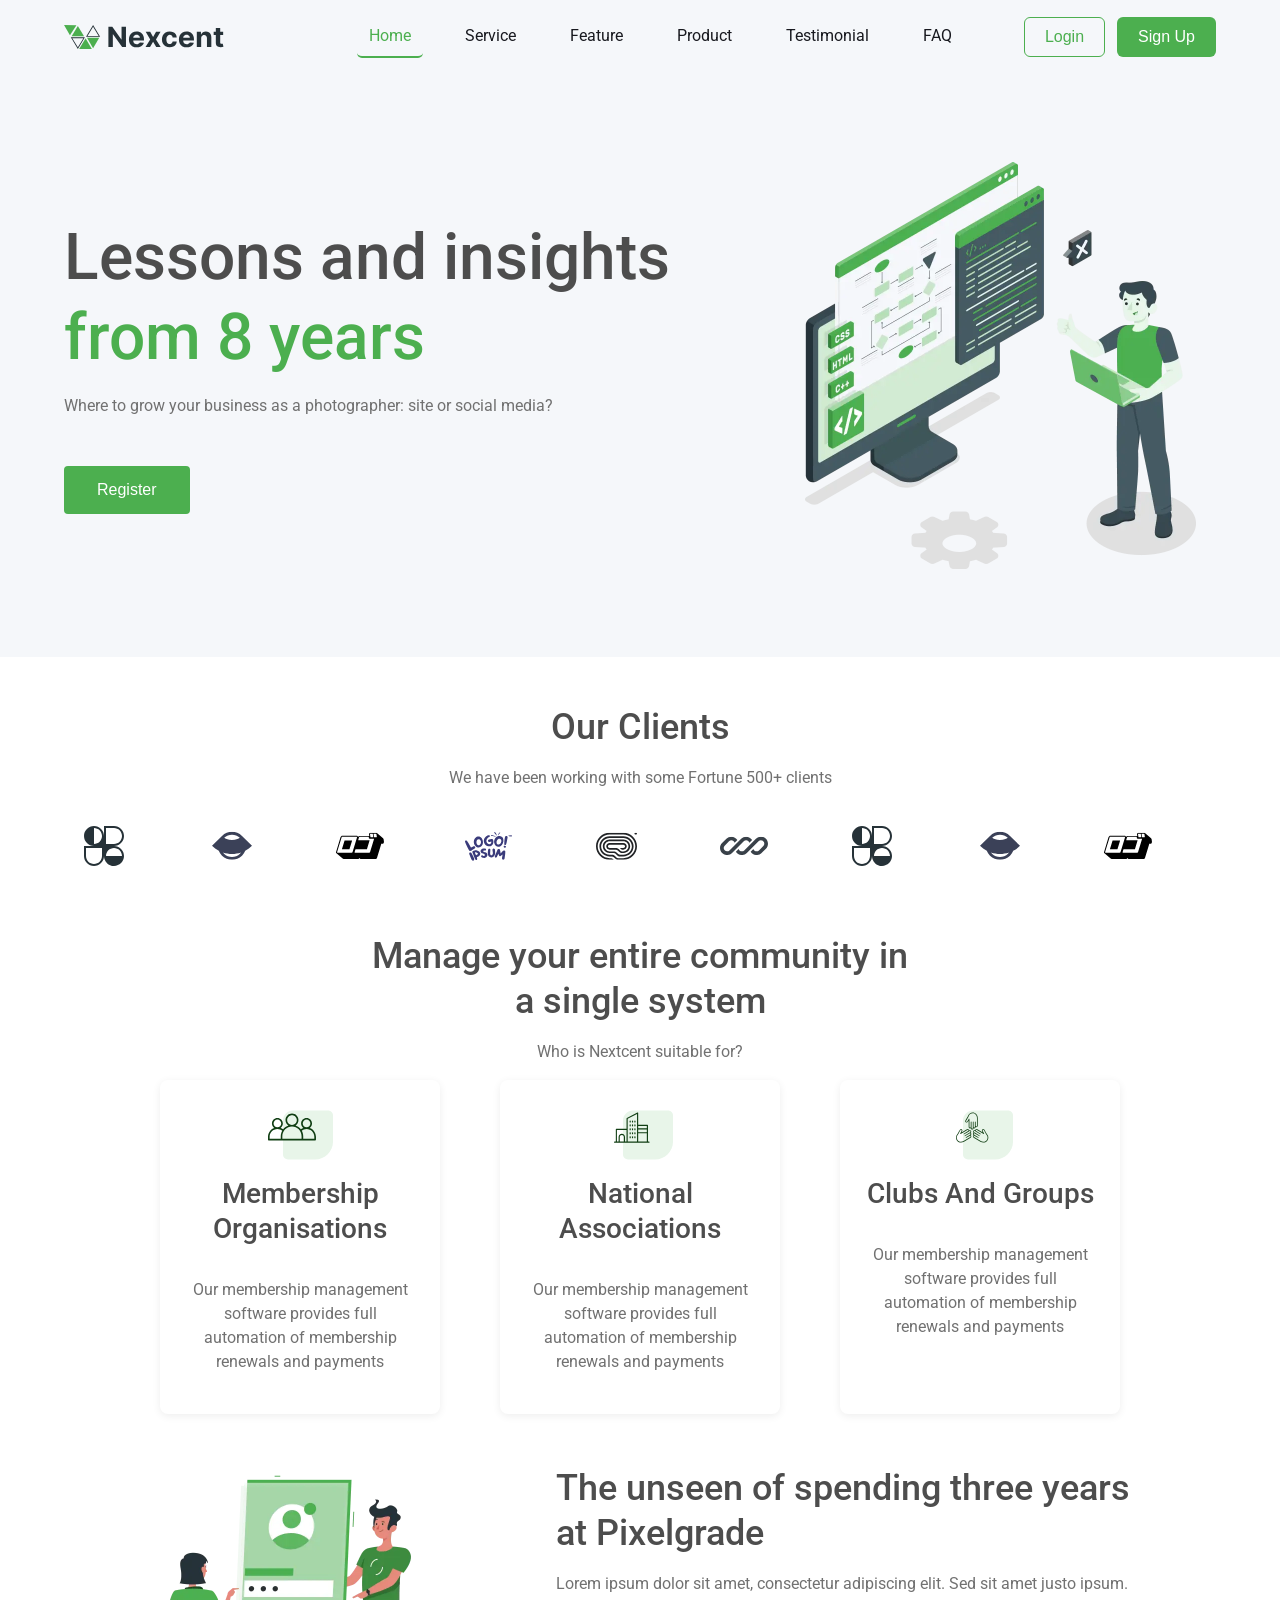
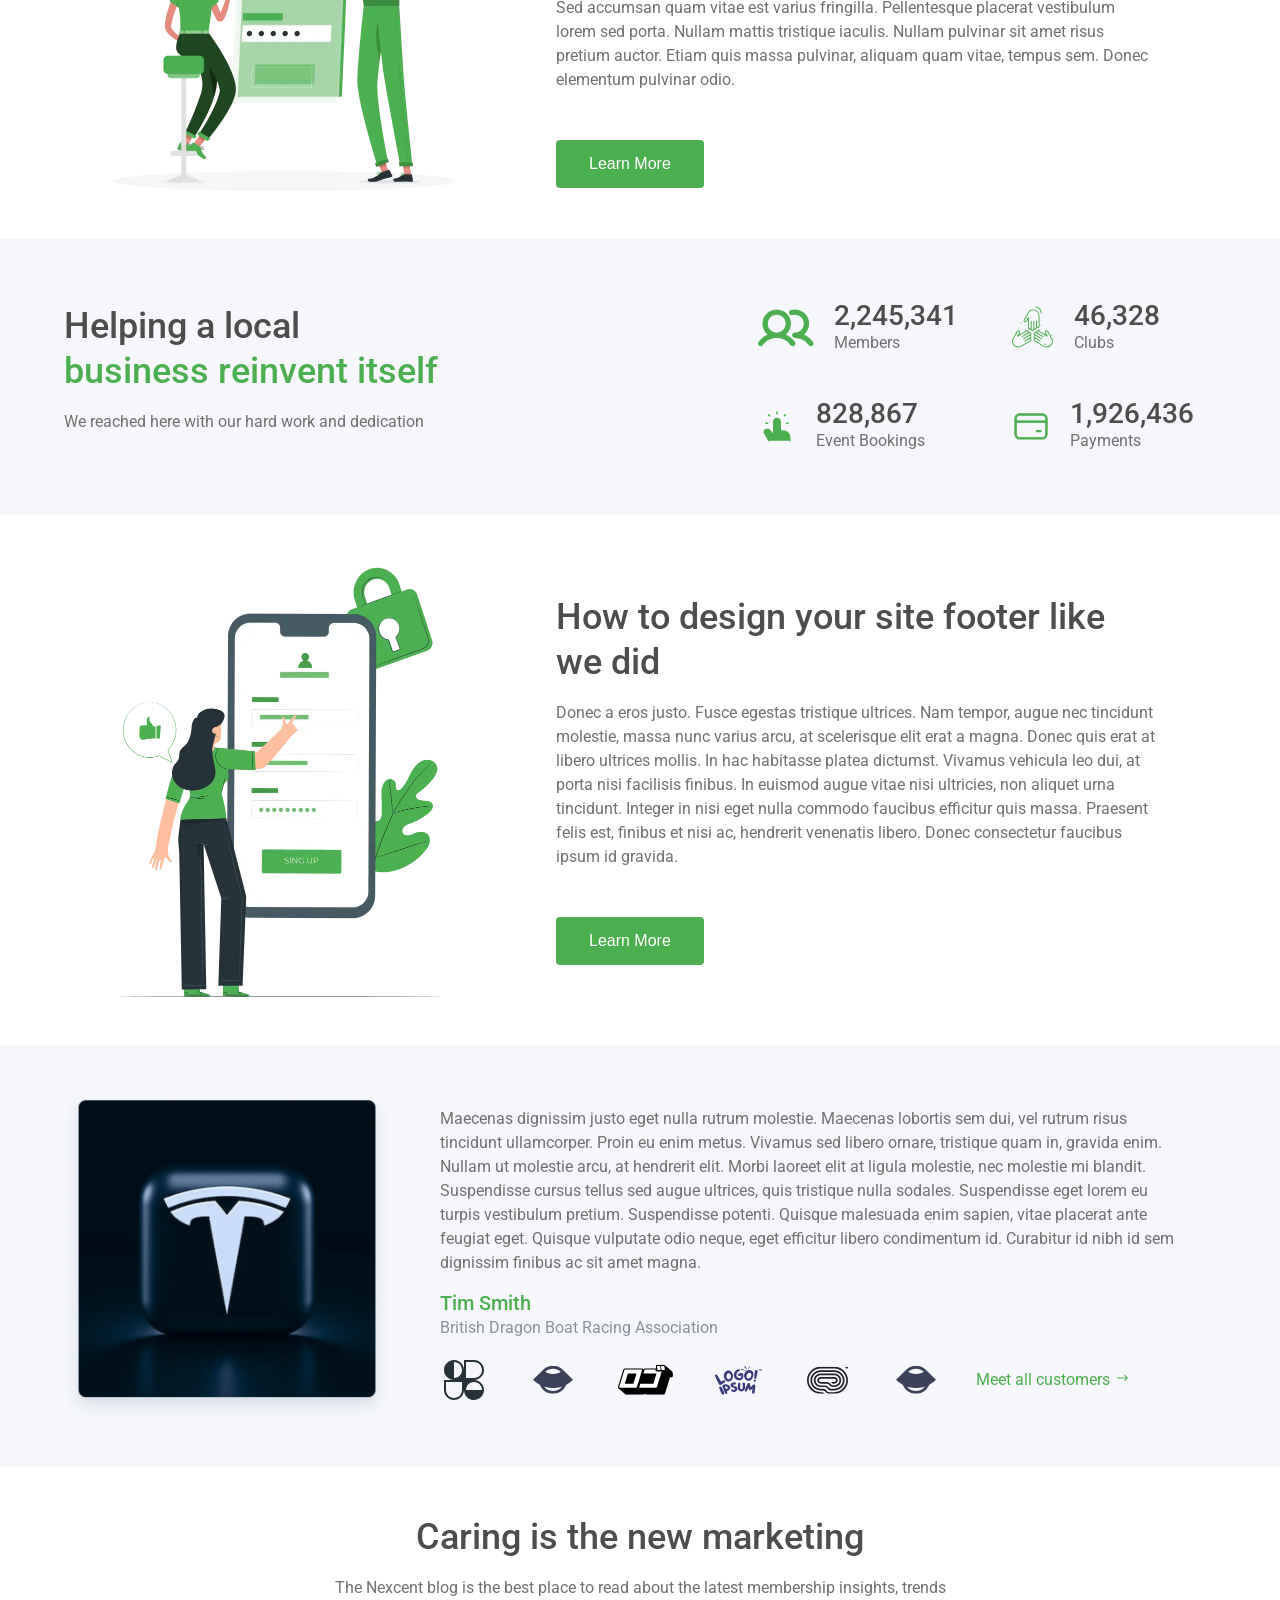
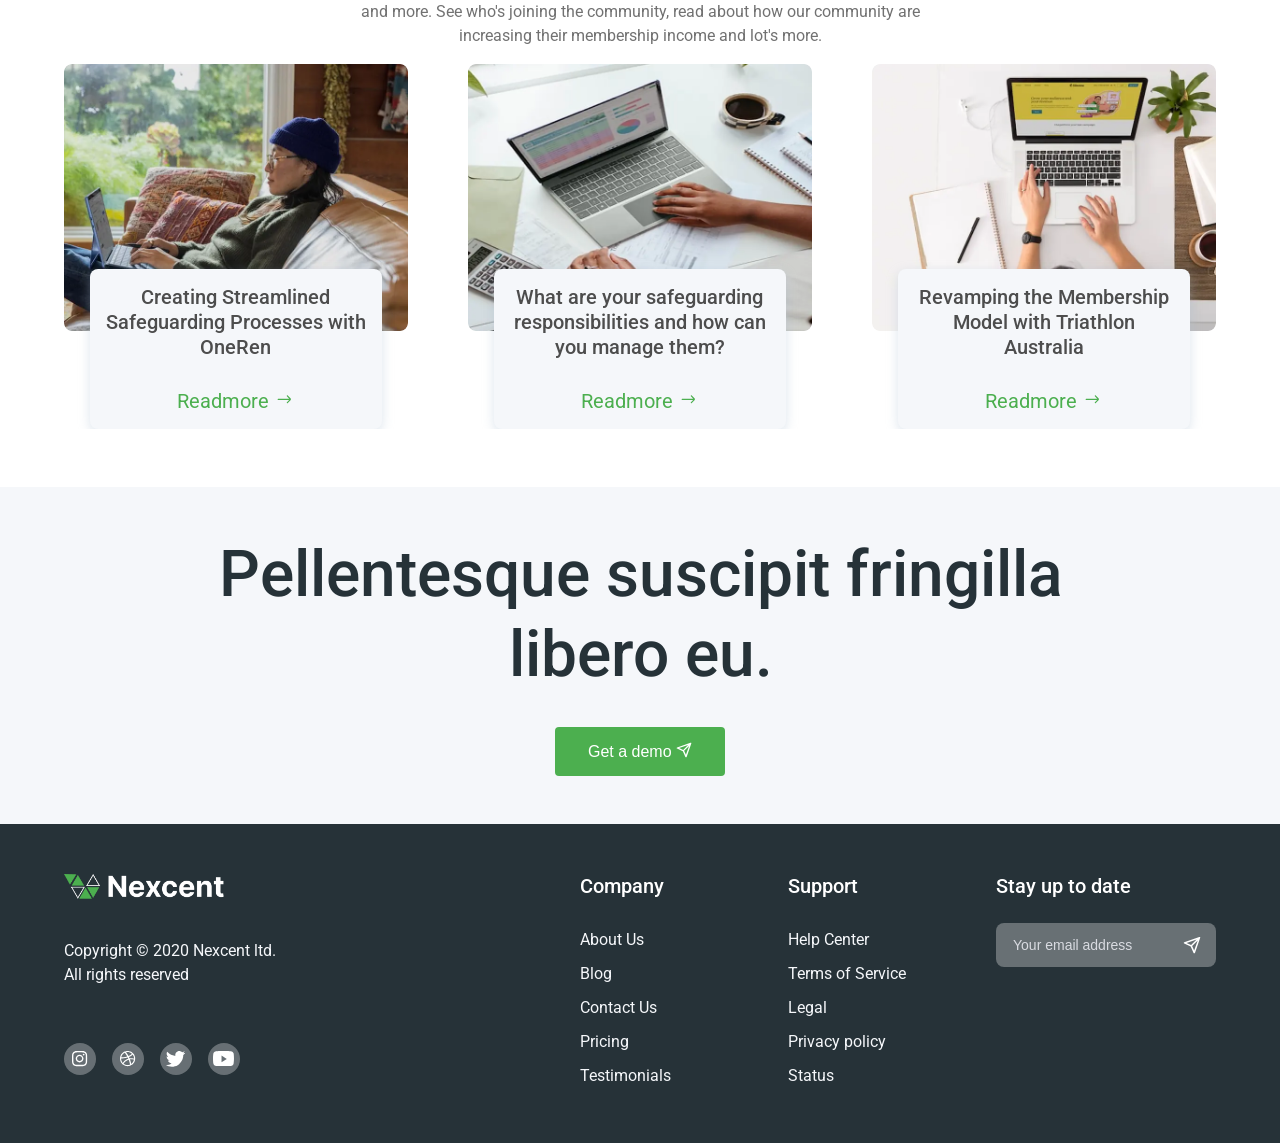
<file: index.html>
<!doctype html>
<html lang="en">
  <head>
    <meta charset="UTF-8" />
    <meta name="viewport" content="width=device-width, initial-scale=1.0" />

    <meta name="mobile-web-app-capable" content="yes" />
    <meta name="apple-mobile-web-app-status-bar-style" content="default" />
    <meta name="apple-mobile-web-app-title" content="Nexcent" />

    <title>Lessons and insights from 8 years | Nexcent</title>

    <meta
      name="description"
      content="Lessons and insights from 8 years. Where to grow your business as a photographer: site or social media?"
    />
    <meta name="theme-color" content="#4caf4f" />
    <link rel="icon" href="assets/favicon.ico" type="image/x-icon" />

    <!-- Styles -->
    <link rel="stylesheet" href="css/typography.css" />

    <link rel="stylesheet" href="css/styles.css" />

    <link rel="stylesheet" href="css/icomoon.css" />
  </head>

  <body>
    <a href="#main-content" class="skip-link">Skip to main content</a>
    <!-- Header Section -->
    <header>
      <div class="container">
        <div class="header-inner">
          <!-- Logo -->
          <a href="/" class="logo">
            <img
              src="assets/logo.svg"
              alt="Nexcent logo"
              width="160"
              height="25"
              fetchpriority="high"
            />
          </a>

          <!-- Hamburger -->
          <button
            class="hamburger"
            aria-controls="primary-navigation"
            aria-expanded="false"
            aria-label="Toggle menu"
          >
            <span></span>
            <span></span>
            <span></span>
          </button>

          <!-- Navigation -->
          <nav
            id="primary-navigation"
            class="nav-menu"
            aria-label="Main Navigation"
          >
            <!-- Close -->
            <button type="button" class="menu-close" aria-label="Close menu">
              <span></span>
              <span></span>
            </button>

            <ul class="nav-list">
              <li>
                <a href="/" aria-current="page" class="nav-link active">Home</a>
              </li>
              <li><a href="/service" class="nav-link">Service</a></li>
              <li><a href="/feature" class="nav-link">Feature</a></li>
              <li><a href="/product" class="nav-link">Product</a></li>
              <li>
                <a href="/testimonial" class="nav-link">Testimonial</a>
              </li>
              <li><a href="/" class="nav-link">FAQ</a></li>
            </ul>

            <div class="nav-actions">
              <button class="btn-secondary btn-header" data-modal="loginModal">
                Login
              </button>
              <button class="btn-primary btn-header" data-modal="signupModal">
                Sign Up
              </button>
            </div>
          </nav>
        </div>
      </div>
    </header>
    <div class="menu-overlay"></div>

    <!-- Main Section -->
    <main id="main-content">
      <!-- Hero section -->
      <section class="hero-section">
        <div class="container">
          <div class="hero-content flex-gap">
            <div class="hero-text">
              <h1>Lessons and insights <span>from 8 years</span></h1>
              <p>
                Where to grow your business as a photographer: site or social
                media?
              </p>
              <button
                type="button"
                class="btn-primary btn-register"
                data-modal="signupModal"
              >
                Register
              </button>
            </div>

            <picture class="hero-illustration">
              <!-- Mobile Webp images -->
              <source
                type="image/webp"
                media="(max-width: 767px)"
                srcset="assets/hero-illustration.webp 1x"
              />

              <!-- Mobile jpg fallback  -->
              <source
                media="(max-width: 767px)"
                srcset="assets/hero-illustration.jpg 1x"
              />

              <!-- Desktop webp images -->
              <source
                type="image/webp"
                media="(min-width: 767px)"
                srcset="
                  assets/hero-illustration_2x.webp 2x,
                  assets/hero-illustration_3x.webp 3x
                "
              />

              <!-- Desktop jpg fallback  -->
              <source
                type="image/webp"
                media="(min-width: 767px)"
                srcset="
                  assets/hero-illustration_2x.jpg 2x,
                  assets/hero-illustration_3x.jpg 3x
                "
              />

              <!-- Default fallback -->
              <img
                src="assets/hero-illustration.jpg"
                alt=""
                width="391"
                height="407"
                fetchpriority="high"
              />
            </picture>
          </div>
        </div>
      </section>

      <!-- Client section -->
      <section class="client-section">
        <div class="container">
          <div class="our-client-content">
            <h2 class="scroll-heading">Our Clients</h2>
            <p>We have been working with some Fortune 500+ clients</p>

            <div class="client-slider">
              <div class="client-track">
                <ul class="client-logos">
                  <!-- First Set of Logos -->
                  <li>
                    <img
                      src="assets/clients/client-logo-1.svg"
                      alt="Client Logo 1"
                      width="48"
                      height="48"
                      loading="lazy"
                    />
                  </li>
                  <li>
                    <img
                      src="assets/clients/client-logo-2.svg"
                      alt="Client Logo 2"
                      width="48"
                      height="48"
                      loading="lazy"
                    />
                  </li>
                  <li>
                    <img
                      src="assets/clients/client-logo-3.svg"
                      alt="Client Logo 3"
                      width="48"
                      height="48"
                      loading="lazy"
                    />
                  </li>
                  <li>
                    <img
                      src="assets/clients/client-logo-4.svg"
                      alt="Client Logo 4"
                      width="48"
                      height="48"
                      loading="lazy"
                    />
                  </li>
                  <li>
                    <img
                      src="assets/clients/client-logo-5.svg"
                      alt="Client Logo 5"
                      width="48"
                      height="48"
                      loading="lazy"
                    />
                  </li>
                  <li>
                    <img
                      src="assets/clients/client-logo-6.svg"
                      alt="Client Logo 6"
                      width="48"
                      height="48"
                      loading="lazy"
                    />
                  </li>

                  <!-- Duplicate Set of Logos (Required for seamless infinite scroll) -->
                  <li>
                    <img
                      src="assets/clients/client-logo-1.svg"
                      alt="Client Logo 1"
                      width="48"
                      height="48"
                      loading="lazy"
                    />
                  </li>
                  <li>
                    <img
                      src="assets/clients/client-logo-2.svg"
                      alt="Client Logo 2"
                      width="48"
                      height="48"
                      loading="lazy"
                    />
                  </li>
                  <li>
                    <img
                      src="assets/clients/client-logo-3.svg"
                      alt="Client Logo 3"
                      width="48"
                      height="48"
                      loading="lazy"
                    />
                  </li>
                  <li>
                    <img
                      src="assets/clients/client-logo-4.svg"
                      alt="Client Logo 4"
                      width="48"
                      height="48"
                      loading="lazy"
                    />
                  </li>
                  <li>
                    <img
                      src="assets/clients/client-logo-5.svg"
                      alt="Client Logo 5"
                      width="48"
                      height="48"
                      loading="lazy"
                    />
                  </li>
                  <li>
                    <img
                      src="assets/clients/client-logo-6.svg"
                      alt="Client Logo 6"
                      width="48"
                      height="48"
                      loading="lazy"
                    />
                  </li>
                </ul>
              </div>
            </div>
          </div>
        </div>
      </section>

      <!-- feature cards section -->
      <section class="feature-cards-section">
        <div class="container">
          <div class="our-client-content">
            <h2 class="scroll-heading">
              Manage your entire community in a single system
            </h2>
            <p>Who is Nextcent suitable for?</p>
          </div>
          <div class="feature-cards horizontal-scroll grid-gap">
            <div class="feature-card">
              <span class="icon-membership" aria-hidden="true"></span>
              <h3>Membership Organisations</h3>
              <p>
                Our membership management software provides full automation of
                membership renewals and payments
              </p>
            </div>

            <div class="feature-card">
              <span class="icon-associations" aria-hidden="true"></span>
              <h3>National Associations</h3>
              <p>
                Our membership management software provides full automation of
                membership renewals and payments
              </p>
            </div>

            <div class="feature-card">
              <span class="icon-clubs-groups" aria-hidden="true"></span>
              <h3>Clubs And Groups</h3>
              <p>
                Our membership management software provides full automation of
                membership renewals and payments
              </p>
            </div>
          </div>
        </div>
      </section>

      <!-- Descriptive content section -->
      <section class="descriptive-content">
        <div class="container">
          <div class="description-content flex-gap">
            <picture class="pixelgrade-illustration">
              <!-- Mobile Webp images -->
              <source
                type="image/webp"
                media="(max-width: 767px)"
                srcset="assets/pixelgrade-illustration.webp 1x"
              />

              <!-- Mobile jpg fallback  -->
              <source
                media="(max-width: 767px)"
                srcset="assets/pixelgrade-illustration.jpg 1x"
              />

              <!-- Desktop webp images -->
              <source
                type="image/webp"
                media="(min-width: 767px)"
                srcset="
                  assets/pixelgrade-illustration_2x.webp 2x,
                  assets/pixelgrade-illustration_3x.webp 3x
                "
              />

              <!-- Desktop jpg fallback  -->
              <source
                media="(min-width: 767px)"
                srcset="
                  assets/pixelgrade-illustration_2x.jpg 2x,
                  assets/pixelgrade-illustration_3x.jpg 3x
                "
              />

              <!-- Default fallback -->
              <img
                src="assets/pixelgrade-illustration.jpg "
                alt=""
                width="442"
                height="329"
                loading="lazy"
              />
            </picture>
            <div class="description-text-content">
              <h2 class="scroll-heading">
                The unseen of spending three years at Pixelgrade
              </h2>
              <p>
                Lorem ipsum dolor sit amet, consectetur adipiscing elit. Sed sit
                amet justo ipsum. Sed accumsan quam vitae est varius fringilla.
                Pellentesque placerat vestibulum lorem sed porta. Nullam mattis
                tristique iaculis. Nullam pulvinar sit amet risus pretium
                auctor. Etiam quis massa pulvinar, aliquam quam vitae, tempus
                sem. Donec elementum pulvinar odio.
              </p>
              <div class="learn-more-buttons">
                <button type="button" class="btn-primary btn-learn-more">
                  Learn More
                </button>
              </div>
            </div>
          </div>
        </div>
      </section>

      <!-- statistics section -->
      <section class="statistics-section">
        <div class="container">
          <div class="statistics-content-wrapper">
            <div class="statistics-text-content">
              <h2 class="scroll-heading">
                Helping a local <span>business reinvent itself</span>
              </h2>
              <p>We reached here with our hard work and dedication</p>
            </div>
            <div class="statistics-content">
              <div class="stat-item">
                <span class="icon-members members" aria-hidden="true"></span>
                <div class="stat-number">
                  <h3 class="counter" data-target="2245341">2,245,341</h3>
                  <p>Members</p>
                </div>
              </div>
              <div class="stat-item">
                <span class="icon-clubs" aria-hidden="true"></span>
                <div class="stat-number">
                  <h3 class="counter" data-target="46328">46,328</h3>
                  <p>Clubs</p>
                </div>
              </div>
              <div class="stat-item">
                <span class="icon-booking" aria-hidden="true"></span>
                <div class="stat-number">
                  <h3 class="counter" data-target="828867">828,867</h3>
                  <p>Event Bookings</p>
                </div>
              </div>
              <div class="stat-item">
                <span class="icon-payments"></span>
                <div class="stat-number">
                  <h3 class="counter" data-target="1926436">1,926,436</h3>
                  <p>Payments</p>
                </div>
              </div>
            </div>
          </div>
        </div>
      </section>

      <!-- Descriptive section -->
      <section class="designing-footer">
        <div class="container">
          <div class="description-content flex-gap">
            <picture class="footer-designer-illustration">
              <!-- Mobile Webp images -->
              <source
                media="(max-width: 767px)"
                type="image/webp"
                srcset="assets/howTo-illustration.webp 1x"
              />

              <!-- Mobile jpg fallback  -->
              <source
                media="(max-width: 767px)"
                srcset="assets/howTo-illustration.jpg 1x"
              />

              <!-- Desktop webp images -->
              <source
                type="image/webp"
                media="(min-width: 767px)"
                srcset="
                  assets/howTo-illustration_2x.webp 2x,
                  assets/howTo-illustration_3x.webp 3x
                "
              />

              <!-- Desktop jpg fallback  -->
              <source
                media="(min-width: 767px)"
                srcset="
                  assets/howTo-illustration_2x.jpg 2x,
                  assets/howTo-illustration_3x.jpg 3x
                "
              />

              <!-- Default fallback -->
              <img
                src="assets/howTo-illustration.jpg"
                width="442"
                height="433"
                alt=""
                loading="lazy"
              />
            </picture>
            <div class="description-text-content">
              <h2 class="scroll-heading">
                How to design your site footer like we did
              </h2>
              <p>
                Donec a eros justo. Fusce egestas tristique ultrices. Nam
                tempor, augue nec tincidunt molestie, massa nunc varius arcu, at
                scelerisque elit erat a magna. Donec quis erat at libero
                ultrices mollis. In hac habitasse platea dictumst. Vivamus
                vehicula leo dui, at porta nisi facilisis finibus. In euismod
                augue vitae nisi ultricies, non aliquet urna tincidunt. Integer
                in nisi eget nulla commodo faucibus efficitur quis massa.
                Praesent felis est, finibus et nisi ac, hendrerit venenatis
                libero. Donec consectetur faucibus ipsum id gravida.
              </p>
              <button type="button" class="btn-primary btn-learn-more">
                Learn More
              </button>
            </div>
          </div>
        </div>
      </section>

      <!-- Customer review section -->
      <section class="customer-review-section">
        <div class="container">
          <div class="customer-review flex-gap">
            <div class="review-image">
              <picture>
                <!-- Mobile Webp images -->
                <source
                  type="image/webp"
                  media="(max-width: 767px)"
                  srcset="assets/review-customer.webp 1x"
                />

                <!-- Mobile jpg fallback  -->
                <source
                  media="(max-width: 767px)"
                  srcset="assets/review-customer.jpg 1x"
                />

                <!-- Desktop webp images -->
                <source
                  type="image/webp"
                  media="(min-width: 767px)"
                  srcset="
                    assets/review-customer_2x.webp 2x,
                    assets/review-customer_3x.webp 3x
                  "
                />

                <!-- Desktop jpg fallback  -->
                <source
                  media="(min-width: 767px)"
                  srcset="
                    assets/review-customer_2x.jpg 2x,
                    assets/review-customer_3x.jpg 3x
                  "
                />

                <!-- Default fallback -->
                <img
                  src="assets/review-customer.jpg"
                  alt="Representative from customer company giving testimonial"
                  height="326"
                  width="326"
                  loading="lazy"
                />
              </picture>
            </div>
            <div class="customer-review-text">
              <p>
                Maecenas dignissim justo eget nulla rutrum molestie. Maecenas
                lobortis sem dui, vel rutrum risus tincidunt ullamcorper. Proin
                eu enim metus. Vivamus sed libero ornare, tristique quam in,
                gravida enim. Nullam ut molestie arcu, at hendrerit elit. Morbi
                laoreet elit at ligula molestie, nec molestie mi blandit.
                Suspendisse cursus tellus sed augue ultrices, quis tristique
                nulla sodales. Suspendisse eget lorem eu turpis vestibulum
                pretium. Suspendisse potenti. Quisque malesuada enim sapien,
                vitae placerat ante feugiat eget. Quisque vulputate odio neque,
                eget efficitur libero condimentum id. Curabitur id nibh id sem
                dignissim finibus ac sit amet magna.
              </p>
              <div class="reviewer-details">
                <h4>Tim Smith</h4>
                <p>British Dragon Boat Racing Association</p>
              </div>
              <div class="meet-customers">
                <ul class="meet-customer-logos">
                  <li>
                    <img
                      src="assets/clients/client-logo-1.svg"
                      alt=""
                      width="48"
                      height="48"
                      loading="lazy"
                    />
                  </li>
                  <li>
                    <img
                      src="assets/clients/client-logo-2.svg"
                      alt=""
                      width="48"
                      height="48"
                      loading="lazy"
                    />
                  </li>
                  <li>
                    <img
                      src="assets/clients/client-logo-3.svg"
                      alt=""
                      width="48"
                      height="48"
                      loading="lazy"
                    />
                  </li>
                  <li>
                    <img
                      src="assets/clients/client-logo-4.svg"
                      alt=""
                      width="48"
                      height="48"
                      loading="lazy"
                    />
                  </li>
                  <li>
                    <img
                      src="assets/clients/client-logo-5.svg"
                      alt=""
                      width="48"
                      height="48"
                      loading="lazy"
                    />
                  </li>
                  <li>
                    <img
                      src="assets/clients/client-logo-2.svg"
                      alt=""
                      width="48"
                      height="48"
                      loading="lazy"
                    />
                  </li>
                </ul>

                <div class="meet-customers-link">
                  <a href="#"
                    >Meet all customers
                    <span class="icon-arrow-right" aria-hidden="true"></span
                  ></a>
                </div>
              </div>
            </div>
          </div>
        </div>
      </section>

      <!-- Marketing section -->
      <section class="marketing-section">
        <div class="container">
          <div class="marketing-section-content">
            <h2 class="scroll-heading">Caring is the new marketing</h2>
            <p>
              The Nexcent blog is the best place to read about the latest
              membership insights, trends and more. See who's joining the
              community, read about how our community are increasing their
              membership income and lot's more.​
            </p>
          </div>
          <div class="marketing-content-cards grid-gap horizontal-scroll">
            <div class="marketing-card">
              <a href="#">
                <picture>
                  <!-- Mobile Webp images -->
                  <source
                    type="image/webp"
                    media="(max-width: 767px)"
                    srcset="assets/blog-streamlined.webp 1x"
                  />

                  <!-- Mobile jpg fallback  -->
                  <source
                    media="(max-width: 767px)"
                    srcset="assets/blog-streamlined.jpg 1x"
                  />

                  <!-- Desktop webp images -->
                  <source
                    type="image/webp"
                    media="(min-width: 767px)"
                    srcset="
                      assets/blog-streamlined_2x.webp 2x,
                      assets/blog-streamlined_3x.webp 3x
                    "
                  />

                  <!-- Desktop jpg fallback  -->
                  <source
                    media="(min-width: 767px)"
                    srcset="
                      assets/blog-streamlined_2x.jpg 2x,
                      assets/blog-streamlined_3x.jpg 3x
                    "
                  />

                  <!-- Default fallback -->
                  <img
                    src="assets/blog-streamlined.jpg"
                    alt=""
                    width="368"
                    height="286"
                    loading="lazy"
                  />
                </picture>
                <div class="marketing-card-text">
                  <h4>
                    Creating Streamlined Safeguarding Processes with OneRen
                  </h4>
                  <div class="custom-link">
                    <span>
                      Readmore
                      <span class="icon-arrow-right" aria-hidden="true"></span
                    ></span>
                  </div>
                </div>
              </a>
            </div>
            <div class="marketing-card">
              <a href="#">
                <picture>
                  <!-- Mobile Webp images -->
                  <source
                    type="image/webp"
                    media="(max-width: 767px)"
                    srcset="assets/blog-safeguard.webp 1x"
                  />

                  <!-- Mobile jpg fallback  -->
                  <source
                    media="(max-width: 767px)"
                    srcset="assets/blog-safeguard.jpg 1x"
                  />

                  <!-- Desktop webp images -->
                  <source
                    type="image/webp"
                    media="(min-width: 767px)"
                    srcset="
                      assets/blog-safeguard_2x.webp 2x,
                      assets/blog-safeguard_3x.webp 3x
                    "
                  />

                  <!-- Desktop jpg fallback  -->
                  <source
                    media="(min-width: 767px)"
                    srcset="
                      assets/blog-safeguard_2x.jpg 2x,
                      assets/blog-safeguard_3x.jpg 3x
                    "
                  />

                  <!-- Default fallback -->
                  <img
                    src="assets/blog-safeguard.jpg"
                    alt=""
                    width="368"
                    height="286"
                    loading="lazy"
                  />
                </picture>
                <div class="marketing-card-text">
                  <h4>
                    What are your safeguarding responsibilities and how can you
                    manage them?
                  </h4>
                  <div class="custom-link">
                    <span>
                      Readmore
                      <span class="icon-arrow-right" aria-hidden="true"></span
                    ></span>
                  </div>
                </div>
              </a>
            </div>
            <div class="marketing-card">
              <a href="#">
                <picture>
                  <!-- Mobile Webp images -->
                  <source
                    type="image/webp"
                    media="(max-width: 767px)"
                    srcset="assets/blog-membership.webp 1x"
                  />
                  <!-- Mobile jpg fallback  -->
                  <source
                    media="(max-width: 767px)"
                    srcset="assets/blog-membership.jpg 1x"
                  />
                  <!-- Desktop webp images -->
                  <source
                    type="image/webp"
                    media="(min-width: 767px)"
                    srcset="
                      assets/blog-membership_2x.webp 2x,
                      assets/blog-membership_3x.webp 3x
                    "
                  />

                  <!-- Desktop jpg fallback  -->
                  <source
                    media="(min-width: 767px)"
                    srcset="
                      assets/blog-membership_2x.jpg 2x,
                      assets/blog-membership_3x.jpg 3x
                    "
                  />

                  <!-- Default fallback -->
                  <img
                    src="assets/blog-membership.jpg"
                    alt=""
                    width="368"
                    height="286"
                    loading="lazy"
                  />
                </picture>
                <div class="marketing-card-text">
                  <h4>
                    Revamping the Membership Model with Triathlon Australia
                  </h4>

                  <div class="custom-link">
                    <span>
                      Readmore
                      <span class="icon-arrow-right" aria-hidden="true"></span
                    ></span>
                  </div>
                </div>
              </a>
            </div>
          </div>
        </div>
      </section>

      <!-- Demo section -->
      <section class="demo-section">
        <div class="container">
          <div class="demo-section-content">
            <h2 class="scroll-heading">
              Pellentesque suscipit fringilla libero eu.
            </h2>
            <button
              type="button"
              class="btn-primary btn-demo"
              data-modal="demoModal"
            >
              Get a demo
              <span class="icon-send" aria-hidden="true"></span>
            </button>
          </div>
        </div>
      </section>
    </main>

    <footer>
      <div class="container">
        <div class="footer-content">
          <!-- Logo -->
          <div class="copyright-social-media">
            <a href="/" class="logo">
              <img
                src="assets/logo-white.png"
                alt="Nexcent logo"
                width="160"
                height="25"
                loading="lazy"
              />
            </a>
            <div class="copyright">
              <p class="sub-section footer-section">
                Copyright © 2020 Nexcent ltd.
              </p>
              <p class="sub-section footer-section">All rights reserved</p>
            </div>

            <ul class="social-media-icons">
              <li>
                <a
                  href="#"
                  aria-label="Visit our Instagram page"
                  target="_blank"
                >
                  <span class="icon-instagram" aria-hidden="true"></span
                ></a>
              </li>
              <li>
                <a
                  href="#"
                  aria-label="Visit our Dribble channel"
                  target="_blank"
                >
                  <span class="icon-dribble" aria-hidden="true"></span
                ></a>
              </li>
              <li>
                <a href="#" aria-label="Visit our Twitter page" target="_blank">
                  <span class="icon-twitter" aria-hidden="true"></span
                ></a>
              </li>
              <li>
                <a
                  href="#"
                  aria-label="Visit our YouTube channel"
                  target="_blank"
                >
                  <span class="icon-youtube" aria-hidden="true"></span
                ></a>
              </li>
            </ul>
          </div>

          <!-- Company -->
          <div class="company-support-list">
            <h4>Company</h4>
            <ul>
              <li><a href="#">About Us</a></li>
              <li><a href="#">Blog</a></li>
              <li><a href="#">Contact Us</a></li>
              <li><a href="#">Pricing</a></li>
              <li><a href="#">Testimonials</a></li>
            </ul>
          </div>

          <!-- Support -->
          <div class="company-support-list">
            <h4>Support</h4>
            <ul>
              <li><a href="#">Help Center</a></li>
              <li><a href="#">Terms of Service</a></li>
              <li><a href="#">Legal</a></li>
              <li><a href="#">Privacy policy</a></li>
              <li><a href="#">Status</a></li>
            </ul>
          </div>

          <!-- Stay Updated -->
          <div class="stay-updated">
            <h4>Stay up to date</h4>

            <form class="email-form" novalidate>
              <label for="email" class="visually-hidden"> Email address </label>

              <div class="input-email-field">
                <input
                  type="email"
                  id="email"
                  name="email"
                  placeholder="Your email address"
                  autocomplete="email"
                />

                <button
                  type="submit"
                  class="btn-send"
                  aria-label="Subscribe to newsletter"
                >
                  <span class="icon-send" aria-hidden="true"></span>
                </button>
              </div>
              <small class="emailError"></small>
            </form>
          </div>
        </div>
      </div>
    </footer>

    <!-- Modal Overlay -->
    <div class="modal-overlay" id="modalOverlay"></div>
    <!-- Login Modal -->
    <div
      class="modal"
      id="loginModal"
      role="dialog"
      aria-modal="true"
      tabindex="-1"
    >
      <div class="modal-content">
        <button class="modal-close" data-close>&times;</button>
        <h3>Login</h3>

        <form class="modal-form" novalidate>
          <div class="form-group">
            <label for="loginEmail">Email</label>
            <input
              type="email"
              id="loginEmail"
              name="loginEmail"
              placeholder="Email address"
              required
            />
            <small class="emailError"></small>
          </div>

          <div class="form-group">
            <label for="loginPassword">Password</label>
            <input
              type="password"
              id="loginPassword"
              name="loginPassword"
              placeholder="Password"
              required
            />
          </div>

          <button type="submit" class="btn-primary">Login</button>
          <div class="modal-auth-switch">
            New to nexcent?
            <a href="#" data-modal="signupModal">Signup</a> here.
          </div>
        </form>
      </div>
    </div>

    <!-- Signup Modal -->
    <div
      class="modal"
      id="signupModal"
      aria-hidden="true"
      role="dialog"
      tabindex="-1"
    >
      <div class="modal-content">
        <button class="modal-close" data-close>&times;</button>
        <h3>Create Account</h3>

        <form class="modal-form" novalidate>
          <div class="form-group">
            <label for="signupName">Full Name</label>
            <input
              type="text"
              id="signupName"
              name="signupName"
              placeholder="Full Name"
              required
            />
            <small class="emailError"></small>
          </div>

          <div class="form-group">
            <label for="signupEmail">Email</label>
            <input
              type="email"
              id="signupEmail"
              name="signupEmail"
              placeholder="Email address"
              required
            />
            <small class="emailError"></small>
          </div>

          <div class="form-group">
            <label for="signupPassword">Password</label>
            <input
              type="password"
              id="signupPassword"
              name="signupPassword"
              placeholder="Password"
              required
            />
          </div>

          <button type="submit" class="btn-primary">Sign Up</button>
          <div class="modal-auth-switch">
            Already have an account?
            <a href="#" data-modal="loginModal">Login</a> here.
          </div>
        </form>
      </div>
    </div>

    <!-- Demo Modal -->
    <div class="modal" id="demoModal" aria-hidden="true" tabindex="-1">
      <div class="modal-content">
        <button class="modal-close" data-close>&times;</button>
        <h3>Request Demo</h3>

        <form class="modal-form" novalidate>
          <div class="form-group">
            <label for="companyName">Company Name</label>
            <input
              type="text"
              id="companyName"
              name="companyName"
              placeholder="Company Name"
              required
            />
          </div>

          <div class="form-group">
            <label for="demoEmail">Work Email</label>
            <input
              type="email"
              id="demoEmail"
              name="demoEmail"
              placeholder="Work Email"
              required
            />
            <small class="emailError"></small>
          </div>

          <button type="submit" class="btn-primary">Request Demo</button>
        </form>
      </div>
    </div>
    <script src="js/script.js" defer></script>
  </body>
</html>
</file>
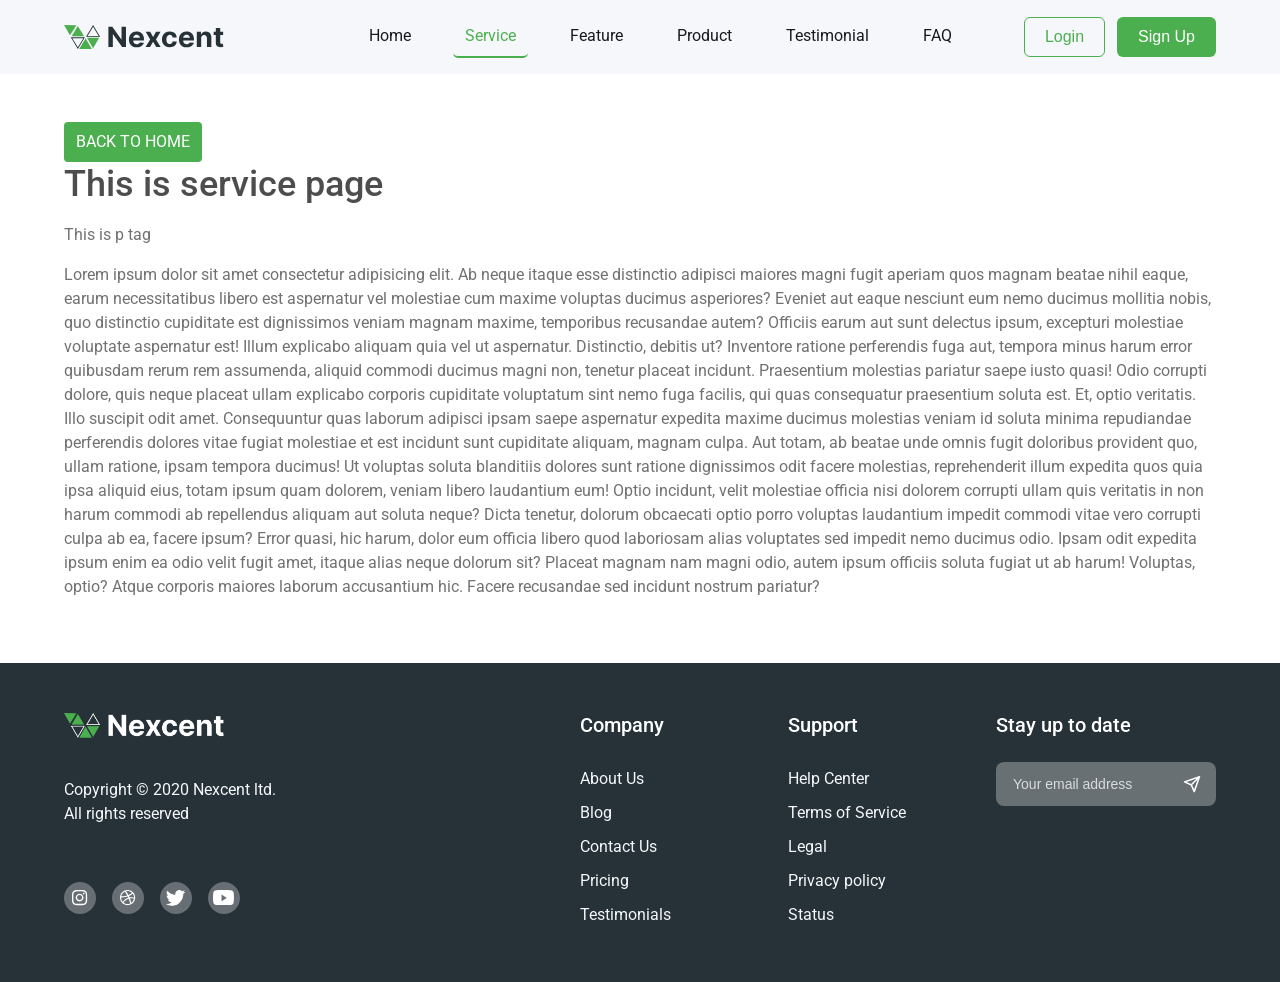
<file: service/index.html>
<!doctype html>
<html lang="en">
  <head>
    <meta charset="UTF-8" />
    <meta name="viewport" content="width=device-width, initial-scale=1.0" />

    <meta name="mobile-web-app-capable" content="yes" />
    <meta name="apple-mobile-web-app-status-bar-style" content="default" />
    <meta name="apple-mobile-web-app-title" content="Nexcent" />

    <title>Lessons and insights from 8 years | Nexcent</title>

    <link rel="icon" href="../assets/favicon.ico" type="image/x-icon" />
    <!-- Styles -->
    <link rel="stylesheet" href="../css/typography.css" />

    <link rel="stylesheet" href="../css/styles.css" />

    <link rel="stylesheet" href="../css/icomoon.css" />
  </head>

  <body>
    <a href="#main-content" class="skip-link">Skip to main content</a>
    <!-- Header Section -->
    <header>
      <div class="container">
        <div class="header-inner">
          <!-- Logo -->
          <a href="/" class="logo">
            <img
              src="../assets/logo.svg"
              alt="Nexcent logo"
              width="160"
              height="25"
              fetchpriority="high"
            />
          </a>

          <!-- Hamburger -->
          <button
            class="hamburger"
            aria-controls="primary-navigation"
            aria-expanded="false"
            aria-label="Toggle menu"
          >
            <span></span>
            <span></span>
            <span></span>
          </button>

          <!-- Navigation -->
          <nav
            id="primary-navigation"
            class="nav-menu"
            aria-label="Main Navigation"
          >
            <!-- Close -->
            <button type="button" class="menu-close" aria-label="Close menu">
              <span></span>
              <span></span>
            </button>

            <ul class="nav-list">
              <li><a href="../" class="nav-link">Home</a></li>
              <li>
                <a href="/" aria-current="page" class="nav-link">Service</a>
              </li>
              <li><a href="/feature" class="nav-link">Feature</a></li>
              <li><a href="/product" class="nav-link">Product</a></li>
              <li>
                <a href="/testimonial" class="nav-link">Testimonial</a>
              </li>
              <li><a href="/faq" class="nav-link">FAQ</a></li>
            </ul>

            <div class="nav-actions">
              <button class="btn-secondary btn-header" data-modal="loginModal">
                Login
              </button>
              <button class="btn-primary btn-header" data-modal="signupModal">
                Sign Up
              </button>
            </div>
          </nav>
        </div>
      </div>
    </header>
    <div class="menu-overlay"></div>

    <!-- Main Section -->
    <main id="main-content">
      <section>
        <div class="container">
          <div class="return-home">
            <a href="/">BACK TO HOME</a>
          </div>
          <div>
            <h2>This is service page</h2>
          </div>
          <div>
            <p>This is p tag</p>
            <p>
              Lorem ipsum dolor sit amet consectetur adipisicing elit. Ab neque
              itaque esse distinctio adipisci maiores magni fugit aperiam quos
              magnam beatae nihil eaque, earum necessitatibus libero est
              aspernatur vel molestiae cum maxime voluptas ducimus asperiores?
              Eveniet aut eaque nesciunt eum nemo ducimus mollitia nobis, quo
              distinctio cupiditate est dignissimos veniam magnam maxime,
              temporibus recusandae autem? Officiis earum aut sunt delectus
              ipsum, excepturi molestiae voluptate aspernatur est! Illum
              explicabo aliquam quia vel ut aspernatur. Distinctio, debitis ut?
              Inventore ratione perferendis fuga aut, tempora minus harum error
              quibusdam rerum rem assumenda, aliquid commodi ducimus magni non,
              tenetur placeat incidunt. Praesentium molestias pariatur saepe
              iusto quasi! Odio corrupti dolore, quis neque placeat ullam
              explicabo corporis cupiditate voluptatum sint nemo fuga facilis,
              qui quas consequatur praesentium soluta est. Et, optio veritatis.
              Illo suscipit odit amet. Consequuntur quas laborum adipisci ipsam
              saepe aspernatur expedita maxime ducimus molestias veniam id
              soluta minima repudiandae perferendis dolores vitae fugiat
              molestiae et est incidunt sunt cupiditate aliquam, magnam culpa.
              Aut totam, ab beatae unde omnis fugit doloribus provident quo,
              ullam ratione, ipsam tempora ducimus! Ut voluptas soluta
              blanditiis dolores sunt ratione dignissimos odit facere molestias,
              reprehenderit illum expedita quos quia ipsa aliquid eius, totam
              ipsum quam dolorem, veniam libero laudantium eum! Optio incidunt,
              velit molestiae officia nisi dolorem corrupti ullam quis veritatis
              in non harum commodi ab repellendus aliquam aut soluta neque?
              Dicta tenetur, dolorum obcaecati optio porro voluptas laudantium
              impedit commodi vitae vero corrupti culpa ab ea, facere ipsum?
              Error quasi, hic harum, dolor eum officia libero quod laboriosam
              alias voluptates sed impedit nemo ducimus odio. Ipsam odit
              expedita ipsum enim ea odio velit fugit amet, itaque alias neque
              dolorum sit? Placeat magnam nam magni odio, autem ipsum officiis
              soluta fugiat ut ab harum! Voluptas, optio? Atque corporis maiores
              laborum accusantium hic. Facere recusandae sed incidunt nostrum
              pariatur?
            </p>
          </div>
        </div>
      </section>
    </main>

    <footer>
      <div class="container">
        <div class="footer-content">
          <!-- Logo -->
          <div class="copyright-social-media">
            <a href="/" class="logo">
              <img
                src="../assets/logo-white.png"
                alt="Nexcent logo"
                width="160"
                height="25"
                loading="lazy"
              />
            </a>
            <div class="copyright">
              <p class="sub-section footer-section">
                Copyright © 2020 Nexcent ltd.
              </p>
              <p class="sub-section footer-section">All rights reserved</p>
            </div>

            <ul class="social-media-icons">
              <li>
                <a
                  href="#"
                  aria-label="Visit our Instagram page"
                  target="_blank"
                >
                  <span class="icon-instagram" aria-hidden="true"></span
                ></a>
              </li>
              <li>
                <a
                  href="#"
                  aria-label="Visit our Dribble channel"
                  target="_blank"
                >
                  <span class="icon-dribble" aria-hidden="true"></span
                ></a>
              </li>
              <li>
                <a href="#" aria-label="Visit our Twitter page" target="_blank">
                  <span class="icon-twitter" aria-hidden="true"></span
                ></a>
              </li>
              <li>
                <a
                  href="#"
                  aria-label="Visit our YouTube channel"
                  target="_blank"
                >
                  <span class="icon-youtube" aria-hidden="true"></span
                ></a>
              </li>
            </ul>
          </div>

          <!-- Company -->
          <div class="company-support-list">
            <h4>Company</h4>
            <ul>
              <li><a href="#">About Us</a></li>
              <li><a href="#">Blog</a></li>
              <li><a href="#">Contact Us</a></li>
              <li><a href="#">Pricing</a></li>
              <li><a href="#">Testimonials</a></li>
            </ul>
          </div>

          <!-- Support -->
          <div class="company-support-list">
            <h4>Support</h4>
            <ul>
              <li><a href="#">Help Center</a></li>
              <li><a href="#">Terms of Service</a></li>
              <li><a href="#">Legal</a></li>
              <li><a href="#">Privacy policy</a></li>
              <li><a href="#">Status</a></li>
            </ul>
          </div>

          <!-- Stay Updated -->
          <div class="stay-updated">
            <h4>Stay up to date</h4>

            <form class="email-form" novalidate>
              <label for="email" class="visually-hidden"> Email address </label>

              <div class="input-email-field">
                <input
                  type="email"
                  id="email"
                  name="email"
                  placeholder="Your email address"
                  autocomplete="email"
                  maxlength="70"
                />

                <button
                  type="submit"
                  class="btn-send"
                  aria-label="Subscribe to newsletter"
                >
                  <span class="icon-send" aria-hidden="true"></span>
                </button>
              </div>
              <small class="emailError"></small>
            </form>
          </div>
        </div>
      </div>
    </footer>

    <!-- Modal Overlay -->
    <div class="modal-overlay" id="modalOverlay"></div>
    <!-- Login Modal -->
    <div
      class="modal"
      id="loginModal"
      role="dialog"
      aria-modal="true"
      tabindex="-1"
    >
      <div class="modal-content">
        <button class="modal-close" data-close>&times;</button>
        <h3>Login</h3>

        <form class="modal-form" novalidate>
          <div class="form-group">
            <label for="loginEmail">Email</label>
            <input
              type="email"
              id="loginEmail"
              name="loginEmail"
              placeholder="Email address"
              maxlength="70"
              required
            />
            <small class="emailError"></small>
          </div>

          <div class="form-group">
            <label for="loginPassword">Password</label>
            <input
              type="password"
              id="loginPassword"
              name="loginPassword"
              placeholder="Password"
              minlength="6"
              maxlength="64"
              required
            />
          </div>

          <button type="submit" class="btn-primary">Login</button>
          <div class="modal-auth-switch">
            New to nexcent?
            <a href="#" data-modal="signupModal">Signup</a> here.
          </div>
        </form>
      </div>
    </div>

    <!-- Signup Modal -->
    <div
      class="modal"
      id="signupModal"
      aria-hidden="true"
      role="dialog"
      tabindex="-1"
    >
      <div class="modal-content">
        <button class="modal-close" data-close>&times;</button>
        <h3>Create Account</h3>

        <form class="modal-form" novalidate>
          <div class="form-group">
            <label for="signupName">Full Name</label>
            <input
              type="text"
              id="signupName"
              name="signupName"
              placeholder="Full Name"
              minlength="3"
              maxlength="64"
              required
            />
            <small class="emailError"></small>
          </div>

          <div class="form-group">
            <label for="signupEmail">Email</label>
            <input
              type="email"
              id="signupEmail"
              name="signupEmail"
              placeholder="Email address"
              maxlength="70"
              required
            />
            <small class="emailError"></small>
          </div>

          <div class="form-group">
            <label for="signupPassword">Password</label>
            <input
              type="password"
              id="signupPassword"
              name="signupPassword"
              placeholder="Password"
              minlength="6"
              maxlength="64"
              required
            />
          </div>

          <button type="submit" class="btn-primary">Sign Up</button>
          <div class="modal-auth-switch">
            Already have an account?
            <a href="#" data-modal="loginModal">Login</a> here.
          </div>
        </form>
      </div>
    </div>

    <script src="../js/script.js" defer></script>
  </body>
</html>
</file>
<file: css/typography.css>
/* Regular */
@font-face {
  font-family: "Roboto";
  src: url("../fonts/Roboto-Regular.woff2") format("woff2");
  font-weight: 400;
  font-display: swap;
}

/* Medium */
@font-face {
  font-family: "Roboto";
  src: url("../fonts/Roboto-Medium.woff2") format("woff2");
  font-weight: 500;
  font-display: swap;
}
/* Semi-Bold */
@font-face {
  font-family: "Roboto";
  src: url("../fonts/Roboto-SemiBold.woff2") format("woff2");
  font-weight: 600;
  font-display: swap;
}

:root {
  --font-primary: "Roboto", sans-serif;

  --primary-color: #4caf4f;
  --primary-dark: #438443;

  --neutral-color: #f5f7fa;
  --neutral-black: #263238;
  --neutral-gray: #89939e;

  --navigation-text: #18191f;
  --heading-text: #4d4d4d;
  --body-text: #717171;
  --text-gray: #d9dbe1;

  --default-color: #ffff;
  --default-error: #ff7d7a;
  --default-success: #4caf50;
  --default-color-transparent: rgb(255 255 255/0.3);

  /* Font sizes */
  --fs-h1: 4rem;
  --fs-h2: 2.25rem;
  --fs-h3: 1.75rem;
  --fs-h4: 1.25rem;

  --fs-h1-mobile: 2.4rem;
  --fs-h2-mobile: 1.75rem;
  --fs-h3-mobile: 1.375rem;
  --fs-h4-mobile: 1.125rem;

  --fs-body: 1rem;
}
</file>
<file: css/styles.css>
@import url("./utils/animation.css");

*,
*::before,
*::after {
  box-sizing: border-box;
}

body {
  font-family: var(--font-primary);
  font-size: var(--fs-body);
  color: var(--body-text);
  margin: 0;
  font-weight: 400;
  line-height: 1.5rem;
}

.skip-link {
  position: absolute;
  top: -40px;
  left: 0;
  background: #4caf4f;
  color: var(--default-color);
  padding: 8px 16px;
  text-decoration: none;
  z-index: 200;
  transition: all 0.3s ease;
}

.skip-link:focus {
  top: 0;
}

h1,
h2,
h3,
h4 {
  line-height: 1.25;
  color: var(--heading-text);
  margin: 0;
  font-weight: 500;
}

/* Typography */
h1 {
  font-size: var(--fs-h1);
}
h2 {
  font-size: var(--fs-h2);
}
h3 {
  font-size: var(--fs-h3);
}
h4 {
  font-size: var(--fs-h4);
}

@media screen and (max-width: 767px) {
  h1 {
    font-size: var(--fs-h1-mobile);
  }
  h2 {
    font-size: var(--fs-h2-mobile);
  }
  h3 {
    font-size: var(--fs-h3-mobile);
  }
  h4 {
    font-size: var(--fs-h4-mobile);
  }
}

small {
  color: var(--default-error);
  font-size: 0.75rem;
}

section {
  padding: 48px 0;
  margin: 0;
}

p {
  font-size: var(--fs-body);
  color: var(--body-text);
}

/* Container */
.container {
  width: min(1200px, 90%);
  margin: 0 auto;
}

.flex-gap {
  display: flex;
  gap: 50px;
}

.grid-gap {
  display: grid;
  gap: 60px;
}

a {
  color: var(--primary-color);
  text-decoration: none;
  display: inline-block;
  padding: 8px 12px;
}

a:hover {
  text-decoration: underline;
}

li {
  list-style: none;
}

img {
  display: block;
  width: 100%;
  height: auto;
}

picture {
  display: block;
}

/* Buttons */
button {
  padding: 14px 32px;
  border-radius: 4px;
  border: 1px solid transparent;
  cursor: pointer;
  font-size: var(--fs-body);
  transition: all 0.4s ease;
}

.btn-primary {
  background: var(--primary-color);
  color: var(--default-color);
}

.btn-primary:hover {
  background: var(--primary-dark);
}

.btn-secondary {
  background: transparent;
  color: var(--primary-color);
  border: 1px solid var(--primary-color);
}

.btn-secondary:hover {
  background: var(--primary-dark);
  color: var(--default-color);
  border: 1px solid transparent;
}

button:focus-visible,
a:focus-visible {
  outline: 2px solid var(--primary-color);
  outline-offset: 2px;
  box-shadow: 0 0 0 4px rgba(76, 175, 79, 0.2);
}

.logo {
  width: 160px;
  margin-right: auto;
  padding: 0;
}

/* Header */
header {
  background: var(--neutral-color);
  position: sticky;
  top: 0;
  z-index: 100;
}

.header-inner {
  display: flex;
  justify-content: space-between;
  align-items: center;
  padding: 16px 0;
  gap: 20px;
}

/* Hamburger (Mobile First) */
.hamburger {
  display: flex;
  flex-direction: column;
  gap: 5px;
  background: none;
  border: none;
  cursor: pointer;
  padding: 8px;
}

.hamburger span {
  width: 24px;
  height: 2px;
  background: var(--heading-text);
}

/* Mobile Navigation */
.nav-menu {
  position: fixed;
  inset: 0 0 0 auto;
  width: 280px;
  height: 100vh;
  background: #fff;
  padding: 80px 24px;
  transform: translateX(100%);
  transition: all 0.3s ease;
  z-index: 200;
}

.nav-menu.active {
  transform: translateX(0);
}

.nav-link[aria-current="page"] {
  color: var(--primary-color);
  border-left: solid 2px var(--primary-color);
}

/* Navigation List */
.nav-list {
  display: flex;
  flex-direction: column;
  gap: 30px;
  margin: 0 0 32px;
  padding: 0;
  white-space: nowrap;
}

.nav-list a {
  color: var(--navigation-text);
  font-size: 1rem;
  transition: all 0.3s ease;
  border-radius: 5px;
}

.nav-list a:hover {
  color: var(--primary-color);
  background-color: rgb(235, 235, 235);
  text-decoration: none;
}

/* Buttons */
.nav-actions {
  display: flex;
  flex-direction: row;
  gap: 12px;
}

.btn-header {
  border-radius: 6px;
  padding: 10px 20px;
}

.btn-demo,
.btn-register,
.btn-learn-more {
  margin-top: 32px;
}

/* Close Button */
.menu-close {
  position: absolute;
  top: 20px;
  right: 20px;
  background: none;
  cursor: pointer;
  color: var(--neutral-black);
}

.menu-close span {
  position: absolute;
  top: 50%;
  left: 50%;
  width: 22px;
  height: 2px;
  background: var(--heading-text);
}

.menu-close span:first-child {
  transform: translate(-50%, -50%) rotate(45deg);
}

.menu-close span:last-child {
  transform: translate(-50%, -50%) rotate(-45deg);
}

/* Hero section*/
.hero-section {
  background: var(--neutral-color);
}
.hero-content {
  display: flex;
  flex-direction: column-reverse;
  align-items: center;
}

.hero-text span {
  color: var(--primary-color);
}

/* client section*/
.our-client-content {
  display: flex;
  flex-direction: column;
  align-items: center;
  text-align: center;
}

.client-logos img {
  max-width: 48px;
  height: auto;
}

.client-slider {
  overflow: hidden;
  position: relative;
  width: 100%;
}

.client-logos {
  display: flex;
  margin: 0;
  padding: 0;
  animation: marqueeScroll 15s linear infinite;
  width: fit-content;
}

.client-logos li {
  list-style: none;
  flex-shrink: 0;
  display: flex;
  align-items: center;
  justify-content: center;
  min-width: 80px;
  height: 80px;
}

/* Client Slider Styles */
.client-track {
  overflow: hidden;
  position: relative;
}

/* feature Card Styling */
.feature-cards-section {
  padding-top: 0;
}

.feature-cards {
  display: flex;
  width: 100%;
  align-items: stretch;
}

.feature-card {
  padding: 24px;
  text-align: center;
  border-radius: 8px;
  background: var(--default-color);
  box-shadow: 0 2px 8px rgba(0, 0, 0, 0.07);
  display: flex;
  flex-direction: column;
  max-width: 299px;
  flex: 0 0 299px;

  gap: 16px;
}

.feature-card p {
  flex-grow: 1;
}
/* Icons - feature cards*/
.feature-card span {
  font-size: 56px;
  display: block;
}

/* Descriptive content */
.description-content {
  display: flex;
  flex-direction: column;
}

.description-text-content {
  max-width: 600px;
}

.descriptive-content {
  padding-top: 0;
}

/* Statistics section */
.statistics-section {
  background: var(--neutral-color);
  padding: 60px 0;
}

.statistics-content-wrapper {
  display: flex;
  flex-direction: column;
  gap: 32px;
}

.statistics-text-content h2 span {
  color: var(--primary-color);
  display: block;
}
.statistics-content {
  display: grid;
  grid-template-columns: repeat(2, 1fr);
  gap: 40px;
}

.stat-item {
  display: flex;
  align-items: flex-start;
}

.stat-number {
  display: flex;
  flex-direction: column;
  margin-left: 10px;
  align-items: flex-start;
}

.stat-number h3 {
  font-variant-numeric: tabular-nums;
  font-feature-settings: "tnum";
  min-width: 8ch;
  display: inline-block;
}

.stat-item span {
  font-size: 38px;
  padding: 10px;
}

.stat-number h3,
.stat-number p {
  margin: 0;
  line-height: 1.2;
}

/* Customer review section */
.customer-review-section {
  background-color: var(--neutral-color);
}

.customer-review {
  display: flex;
  flex-direction: column;
  align-items: center;
}

.review-image {
  max-width: 326px;
  flex-shrink: 0;
}

.customer-review-text {
  max-width: 742px;
  width: 100%;
}

.customer-review-text p {
  margin-top: 0;
}

.reviewer-details h4 {
  margin: 0;
  color: var(--primary-color);
}

.reviewer-details p {
  color: var(--neutral-gray);
  margin-top: 0;
}

/* Meet customers */
.meet-customers {
  display: flex;
  flex-direction: column;
  align-items: flex-start;
  gap: 16px;
}

.meet-customer-logos {
  display: flex;
  flex-wrap: wrap;
  padding: 0;
  margin: 0;
  gap: 20px;
}

.meet-customers-link {
  padding: 0;
}

/* Marketing section  */
.custom-link {
  display: flex;
  align-items: center;
  margin-top: auto;
  color: var(--primary-color);
}

.marketing-section-content {
  text-align: center;
  max-width: 628px;
  margin: 0 auto;
}

.marketing-content-cards {
  display: flex;
  scroll-snap-type: x mandatory;
  padding-bottom: 10px;
}

.marketing-card {
  display: flex;
  flex-direction: column;
  height: 100%;
  max-width: 400px;
  will-change: transform;
}

.marketing-card img {
  border-radius: 8px;
}

.marketing-card-text {
  background: var(--neutral-color);
  padding: 16px;
  border-radius: 8px;
  position: relative;
  margin: -60px auto 0;
  width: 85%;
  box-shadow: 0 4px 12px #abbed166;
  text-align: center;
  display: flex;
  flex-direction: column;
  justify-content: space-between;
  gap: 16px;
  align-items: center;
  min-height: 140px;
}

.marketing-card a {
  display: flex;
  flex-direction: column;
  height: 100%;
  text-decoration: none;
  display: inline-flex;
  align-items: center;
  gap: 8px;
}

.marketing-card:focus-within {
  outline: 2px solid var(--primary-color);
  outline-offset: 4px;
  border-radius: 8px;
  transform: translateY(-6px);
  transition: 0.3s ease;
}

/* demo section */
.demo-section {
  background-color: var(--neutral-color);
}

.demo-section-content {
  margin: 0 auto;
  max-width: 887px;
  text-align: center;
}

.demo-section-content h2 {
  color: var(--neutral-black);
}

/* Footer */
footer {
  background-color: var(--neutral-black);
}

.footer-section {
  color: var(--neutral-color);
  margin: 0;
}

.footer-content h4 {
  color: var(--default-color);
  margin-bottom: 24px;
}

.footer-content {
  display: grid;
  gap: 2rem;
  align-items: start;
  padding: 30px 0;
  grid-template-columns: 1fr 1fr;
  grid-template-areas:
    "b c"
    "a d";
}

.copyright-social-media {
  display: grid;
  gap: 40px;
}

.social-media-icons {
  display: flex;
  text-align: center;
  align-items: center;
  gap: 1rem;
  padding: 0;
}

.social-media-icons a {
  display: flex;
  justify-content: center;
  align-items: center;
  width: 32px;
  height: 32px;
  background: var(--default-color-transparent);
  border-radius: 100%;
  text-decoration: none;
}
.social-media-icons a:hover {
  background: var(--primary-color);
}

.social-media-icons a:focus-visible {
  outline: 2px solid var(--primary-color);
  outline-offset: 3px;
}

.company-support-list ul {
  margin: 0;
  padding: 0;
}

.company-support-list ul li a {
  color: var(--neutral-color);
  transition: all 0.3s ease;
  padding: 5px 0;
}

.input-email-field {
  display: flex;
  align-items: center;
  background: var(--default-color-transparent);
  border-radius: 8px;
  max-width: 255px;
  border: 1px solid transparent;
}

.input-email-field input {
  border: none;
  background: transparent;
  color: var(--default-color);
  width: 100%;
  font-size: 14px;
  outline: none;
  padding: 8px 16px;
}

.input-email-field input::placeholder {
  color: var(--text-gray);
}

.input-email-field.input-error {
  border: 1px solid var(--default-error);
}

.input-email-field.input-success {
  border: 1px solid var(--default-success);
}

.btn-send {
  background: transparent;
  border: none;
  cursor: pointer;
  color: var(--default-color);
  display: flex;
  align-items: center;
  justify-content: center;
  padding: 12px 14px;
}

.btn-send .icon-send {
  font-size: 18px;
}

.copyright-social-media {
  grid-area: a;
}

.company {
  grid-area: b;
}

.support {
  grid-area: c;
}

.stay-updated {
  grid-area: d;
}

.visually-hidden {
  position: absolute;
  width: 1px;
  height: 1px;
  padding: 0;
  margin: -1px;
  overflow: hidden;
  clip: rect(0, 0, 0, 0);
  border: 0;
}

/* images aspect ratio */
.hero-illustration {
  aspect-ratio: 391 / 407;
}

.pixelgrade-illustration {
  aspect-ratio: 442 / 329;
}

.footer-designer-illustration {
  aspect-ratio: 442 / 433;
}

/* Min-width -  767px */
@media (min-width: 767px) {
  .hero-content {
    flex-direction: row;
    align-items: center;
    max-width: 100%;
    padding: 40px 0;
  }

  .hero-text {
    max-width: 60%;
  }

  .our-client-content h2 {
    max-width: 542px;
  }

  .client-logos {
    gap: 3rem;
  }

  .feature-cards {
    display: grid;
    grid-template-columns: repeat(auto-fit, minmax(260px, 280px));
    justify-content: center;
  }

  .feature-card {
    max-width: 280px;
    width: 100%;
  }

  .description-content {
    flex-direction: row;
    align-items: center;
  }

  .description-text-content {
    flex: 1;
    padding: 0;
  }

  .customer-review {
    flex-direction: row;
    align-items: center;
  }

  .readmore-text {
    font-size: var(--fs-h4);
  }

  .marketing-card-text {
    margin-top: -70px;
    min-height: 160px;
  }
  .marketing-content-cards {
    display: grid;
    grid-template-columns: repeat(2, 1fr);
    overflow: visible;
  }

  .marketing-card {
    flex: unset;
  }

  .demo-section-content h2 {
    font-size: 64px;
  }

  .footer-content {
    grid-template-columns: 2.75fr 1fr 1fr 1.25fr;
    grid-template-areas: "a b c d";
    padding: 50px 0;
  }

  /* Modals  */
  .modal-content {
    padding: 40px;
  }
}

/* Min-width - 1023px */
@media (min-width: 1023px) {
  .hamburger {
    display: none;
  }

  .menu-close {
    display: none;
  }

  .custom-link {
    font-size: var(--fs-h4);
  }

  /* Header */
  .nav-menu {
    position: static;
    transform: none;
    width: auto;
    height: auto;
    padding: 0;
    background: transparent;
    display: flex;
    align-items: center;
    justify-content: space-between;
  }

  .nav-list {
    flex-direction: row;
    margin: 0;
  }

  .nav-link[aria-current="page"] {
    color: var(--primary-color);
    border-bottom: 2px solid var(--primary-color);
    border-left: 0;
  }

  .nav-actions {
    margin-left: 60px;
  }

  .header-buttons {
    display: flex;
    gap: 16px;
  }

  .btn-mobile {
    display: none;
  }

  .statistics-content-wrapper {
    flex-direction: row;
    align-items: center;
    justify-content: space-between;
  }

  .statistics-text-content {
    max-width: 540px;
  }

  .customer-review-text {
    max-width: 748px;
  }

  .meet-customers {
    flex-direction: row;
    align-items: center;
    flex-wrap: wrap;
    gap: 24px;
  }

  .meet-customer-logos {
    gap: 41px;
  }

  .marketing-content-cards {
    grid-template-columns: repeat(3, 1fr);
    align-items: stretch;
  }

  .marketing-card:hover span {
    text-decoration: underline;
  }

  .marketing-card a {
    padding: 0;
  }

  .marketing-card {
    overflow: hidden;
  }

  .marketing-card img {
    transition: transform 0.5s ease;
  }

  .marketing-card:hover img {
    transform: scale(1.1);
  }

  /* Modals */
  .modal {
    max-width: 480px;
  }
}

/* Small mobile screens */
@media (max-width: 420px) {
  .statistics-content {
    grid-template-columns: 1fr;
    gap: 24px;
  }

  .grid-gap {
    gap: 10px;
  }
}

@media (max-width: 1155px) {
  .nav-list {
    gap: 0;
  }
}

/* Modals */
.modal-overlay {
  position: fixed;
  inset: 0;
  background: rgba(0, 0, 0, 0.5);
  opacity: 0;
  transition: 0.3s ease;
  z-index: 900;
  pointer-events: none;
  transition: opacity 0.3s ease;
}

.modal-overlay.active {
  opacity: 1;
  pointer-events: auto;
}

.modal {
  position: fixed;
  top: 50%;
  left: 50%;
  transform: translate(-50%, -40%);
  opacity: 0;
  visibility: hidden;
  z-index: 1000;
  width: 90%;
  max-width: 420px;
  transition: 0.3s ease;
  display: none;
}

.modal.active {
  transform: translate(-50%, -50%);
  opacity: 1;
  visibility: visible;
  display: block;
}

.modal-content {
  background: var(--default-color);
  padding: 32px;
  border-radius: 8px;
  position: relative;
}

.modal-close {
  position: absolute;
  top: 16px;
  right: 16px;
  border: none;
  background: none;
  font-size: 23px;
  cursor: pointer;
  color: var(--neutral-black);
}

.modal-form {
  display: flex;
  flex-direction: column;
  gap: 20px;
  margin-top: 20px;
}

.modal-form input {
  padding: 12px;
  border-radius: 6px;
  border: 1px solid #ddd;
  width: 100%;
}

.modal-form input.input-error {
  border-color: var(--default-error);
}

.modal-form input.input-success {
  border-color: var(--default-success);
}

.modal-auth-switch {
  font-size: var(--fs-body);
  text-align: center;
}

.modal-auth-switch a {
  font-size: var(--fs-body);
  padding: 0;
}

/* Form group layout */
.form-group {
  display: flex;
  flex-direction: column;
  font-size: var(--fs-body);
}

/* Required star */
.modal-form label:has(+ input[required])::after {
  content: " *";
  color: var(--default-error);
}

.modal-close:hover {
  background-color: var(--neutral-black);
  color: var(--default-color);
}

/* 404 page */
.custom-error-page {
  background-color: #f7fff7;
}

.error-page {
  min-height: 45vh;
  display: flex;
  flex-direction: column;
  align-items: center;
  justify-content: center;
  text-align: center;
  gap: 20px;
}

.error-page h1 {
  color: var(--primary-color);
}

.return-home a {
  background-color: var(--primary-color);
  color: var(--default-color);
  border-radius: 4px;
}

.return-home:hover a {
  text-decoration: none;
  background-color: var(--primary-dark);
}
</file>
<file: css/icomoon.css>
@font-face {
  font-family: "icomoon";
  src:
    url("../fonts/icomoon/icomoon.woff2") format("woff2"),
    url("../fonts/icomoon/icomoon.ttf") format("truetype"),
    url("../fonts/icomoon/icomoon.woff") format("woff");
  font-weight: normal;
  font-style: normal;
  font-display: block;
}

@font-palette-values --palette0 {
  font-family: "icomoon";
  base-palette: 0;
}

.icon,
[class^="icon-"],
[class*=" icon-"] {
  font-family: "icomoon" !important;
  font-style: normal;
  font-weight: normal;
  font-variant: normal;
  text-transform: none;
  line-height: 1;
  display: inline-block;
  color: inherit;

  /* Better Font Rendering */
  -webkit-font-smoothing: antialiased;
  -moz-osx-font-smoothing: grayscale;
}

.palette0 {
  font-palette: --palette0;
  color: inherit;
}

[class^="icon-"]::before,
[class*=" icon-"]::before {
  color: inherit;
}

.icon-send:before {
  content: "\f00b";
}
.icon-clubs:before {
  content: "\f009";
}
.icon-members:before {
  content: "\f007";
}
.icon-youtube:before {
  content: "\f003";
}
.icon-dribble:before {
  content: "\f004";
}
.icon-instagram:before {
  content: "\f005";
}
.icon-arrow-right:before {
  content: "\f006";
}
.icon-twitter:before {
  content: "\f008";
}
.icon-associations:before {
  content: "\f012";
}
.icon-membership:before {
  content: "\f013";
}
.icon-clubs-groups:before {
  content: "\f000";
}
.icon-payments:before {
  content: "\f001";
}
.icon-booking:before {
  content: "\f002";
}

.icon-arrow-right::before {
  color: #ffffff;
}
</file>
